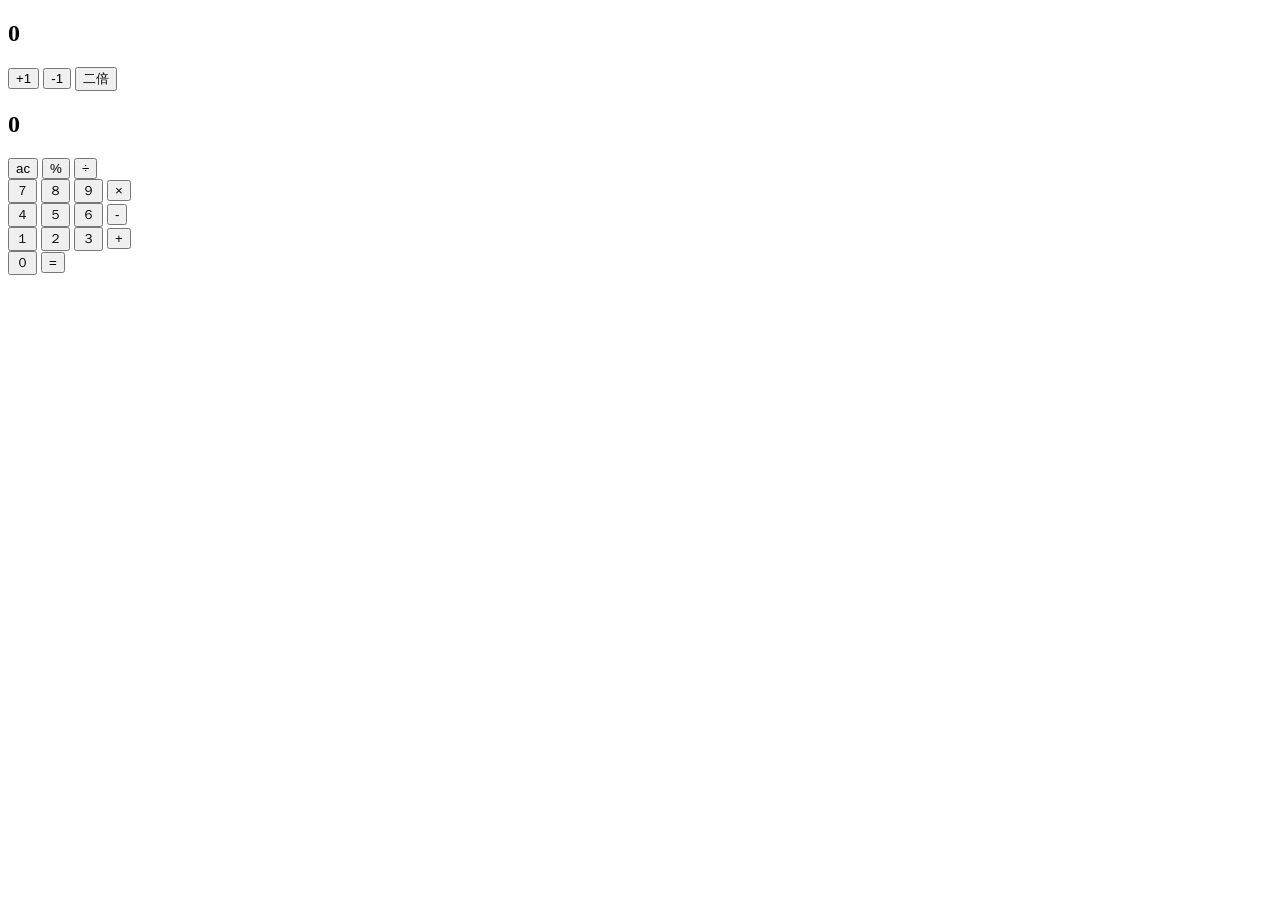
<file: 02_レシピ/01_カウンター/index.html>
<!--
  1. "!"と入力して、tabキーを押し、HTMLの雛形を作成する。
  2. script要素でmain.jsを読み込む。
-->

<!DOCTYPE html>
<html lang="ja">
  <head>
    <meta charset="UTF-8" />
    <meta name="viewport" content="width=device-width, initial-scale=1.0" />
    <meta http-equiv="X-UA-Compatible" content="ie=edge" />
    <title>Counter</title>
  </head>
  <body>
    <div>
      <h2 id="display">0</h2>
    </div>
    <button id="plus-button">+1</button>
    <button id="mainasu-button">-1</button>
    <button id="nibai-button">二倍</button>

    <!--発展3 -->

    <div>
      <h2 id="keisan2">0</h2>
    </div>

    <div class="keisanki">
      <div class="keisan-block">
        <button id="ac">ac</button>
        <button id="pa">%</button>
        <button id="waru">÷</button>  
      </div>

      <div class="keisan-block">
        <button id="nana">７</button>
        <button id="hachi">８</button>
        <button id="kyu">９</button>  
        <button id="kakeru">×</button> 
      </div>

      <div class="keisan-block">
        <button id="yon">４</button>
        <button id="go">５</button>
        <button id="roku">６</button>  
        <button id="mainasu">-</button> 
      </div>

      <div class="keisan-block">
        <button id="ichi">１</button>
        <button id="ni">２</button>
        <button id="san">３</button>  
        <button id="purasu">+</button> 
      </div>

      <div class="keisan-block">
        <button id="zero">０</button>
        <button id="iko">=</button> 
      </div>
    </div>

    <script src="main.js"></script>
  </body>
</htm
</file>
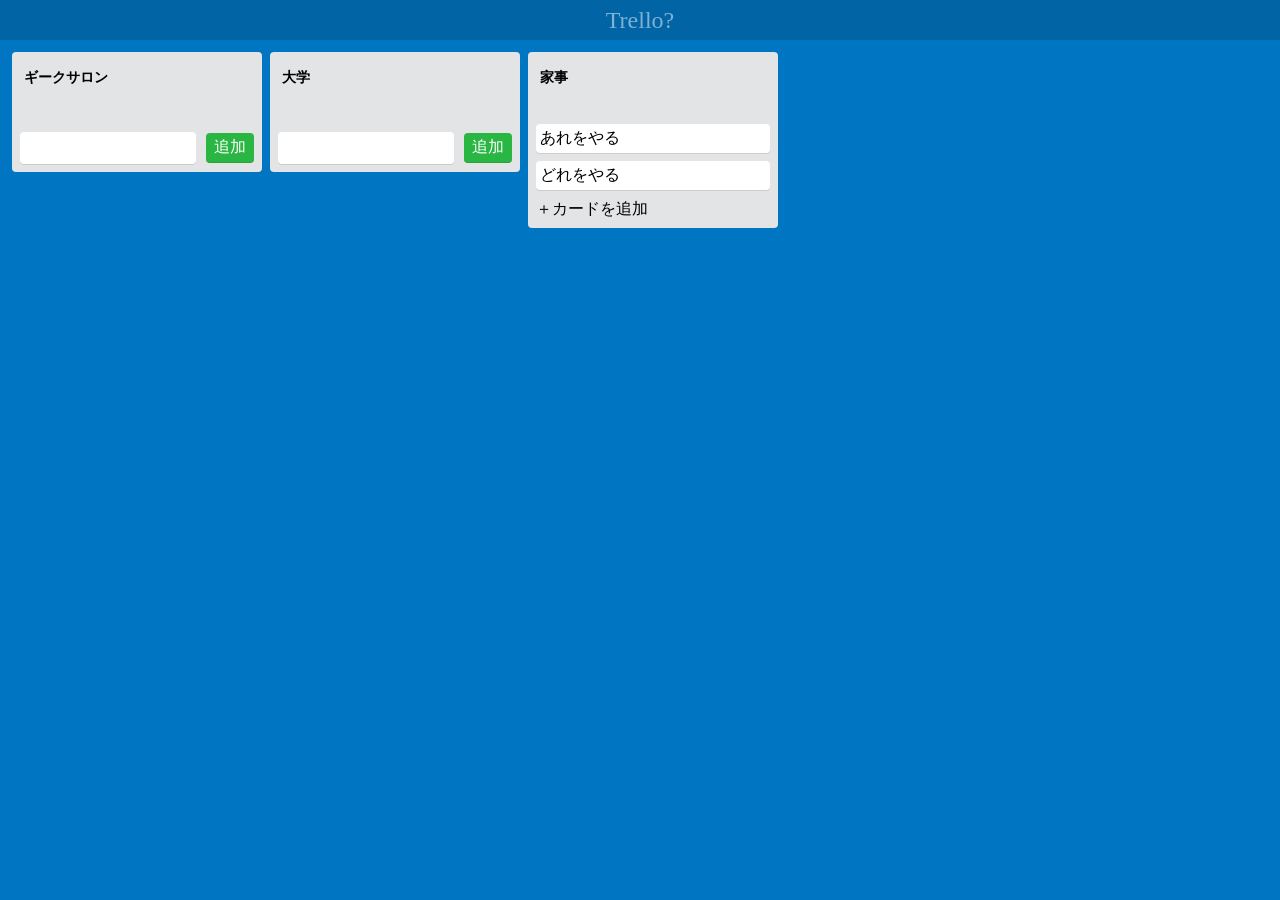
<file: 02_レシピ/02_Trello（保存機能なし）/index.html>
<!DOCTYPE html>
<html lang="ja">
  <head>
    <meta charset="UTF-8" />
    <meta name="viewport" content="width=device-width, initial-scale=1.0" />
    <meta http-equiv="X-UA-Compatible" content="ie=edge" />
    <link rel="stylesheet" href="style.css" />
    <title>Trello?</title>
  </head>
  <body>
    <header>
      <div class="header-title">Trello?</div>
    </header>
    <div class="main-container">
      <div class="list-container">
        <div class="list-header">ギークサロン</div>
        <div class="cards-container" id="cards-container">
          <!-- ここにカードを追加する -->
        </div>
        <div class="list-footer">
          <div class="input-container">
            <input type="text" class="input-todo" id="input-todo" />
            <div class="input-button" id="add-button">追加</div>
          </div>
        </div>
      </div>
      <div class="list-container">
        <div class="list-header">大学</div>
        <div class="cards-container" id="cards-container2"></div>
        <div class="list-footer">
          <div class="input-container">
            <input type="text" class="input-todo" id="input-todo2" />
            <div class="input-button" id="add-button2">追加</div>
          </div>
        </div>
      </div>
      <div class="list-container">
        <div class="list-header">家事</div>
        <div class="cards-container">
          <div class="card">
            <div class="todo">あれをやる</div>
            <div class="delete"></div>
          </div>
          <div class="card">
            <div class="todo">どれをやる</div>
            <div class="delete"></div>
          </div>
        </div>
        <div class="list-footer">＋カードを追加</div>
      </div>
    </div>
    <script src="main.js"></script>
  </body>
</html>
</file>
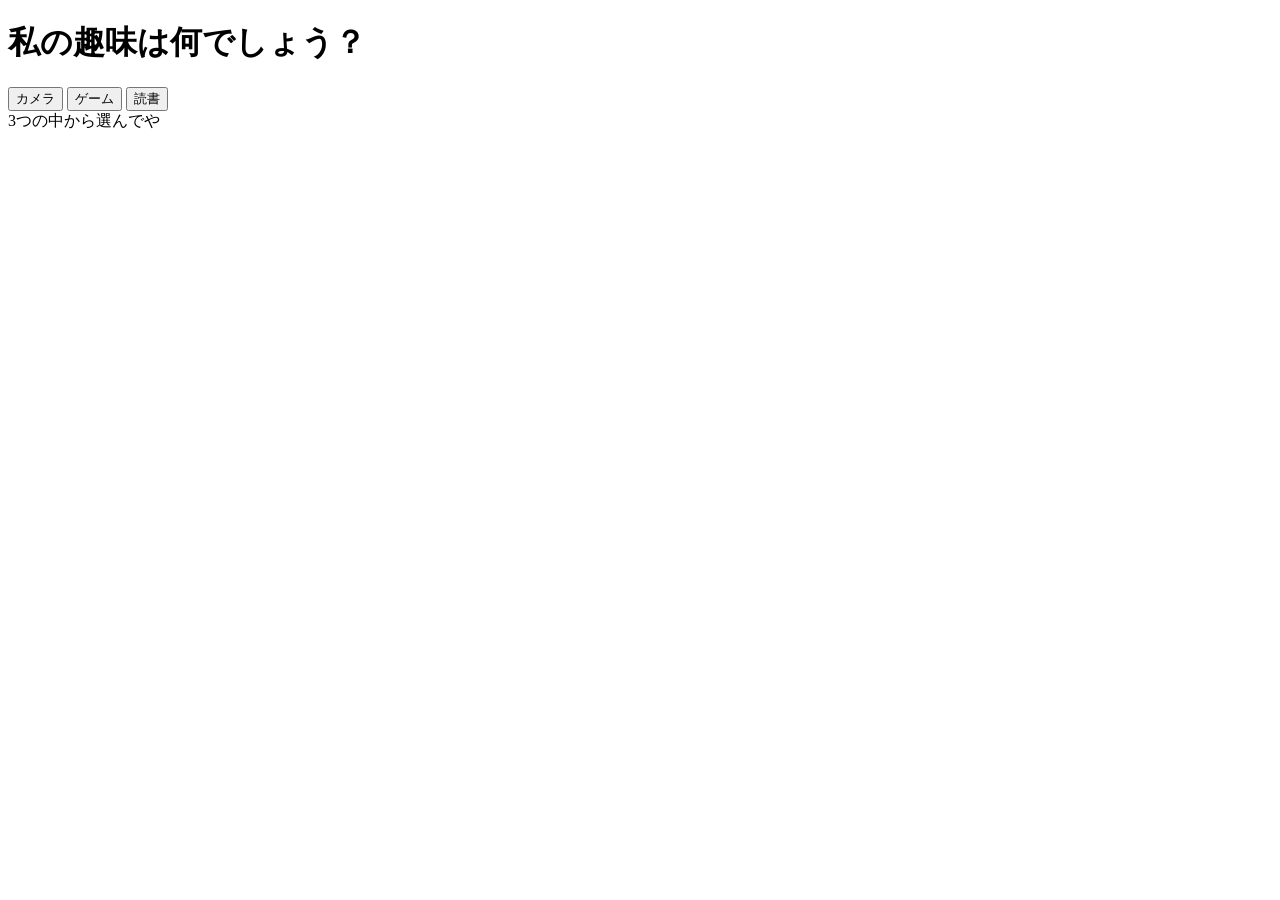
<file: 04_ゼミ/week1/quiz.html>
<!DOCTYPE html>
<html lang="ja">
  <head>
    <meta charset="UTF-8" />
    <meta name="viewport" content="width=device-width, initial-scale=1.0" />
    <meta http-equiv="X-UA-Compatible" content="ie=edge" />
    <title>WebExpertコーステンプレート</title>
  </head>
  <body>
    <h1>私の趣味は何でしょう？</h1>
    <button id="sentaku1">カメラ</button>
    <button id="sentaku2">ゲーム</button>
    <button id="sentaku3">読書</button>
    <div id="kotae">3つの中から選んでや</div>

    <script>
      //ボタンが押されたら文字が表示できるような処理をする
      const element1 = document.getElementById("sentaku1")
      const element2 = document.getElementById("sentaku2")
      const element3 = document.getElementById("sentaku3")
      const kotae = document.getElementById("kotae")

      element1.onclick = function () {
        kotae.textContent = "間違えやで"
      }
      element2.onclick = function () {
        kotae.textContent = "正解やで"
      }
      element3.onclick = function () {
        kotae.textContent = "間違えやで"
      }
    </script>
  </body>
</html>
</file>
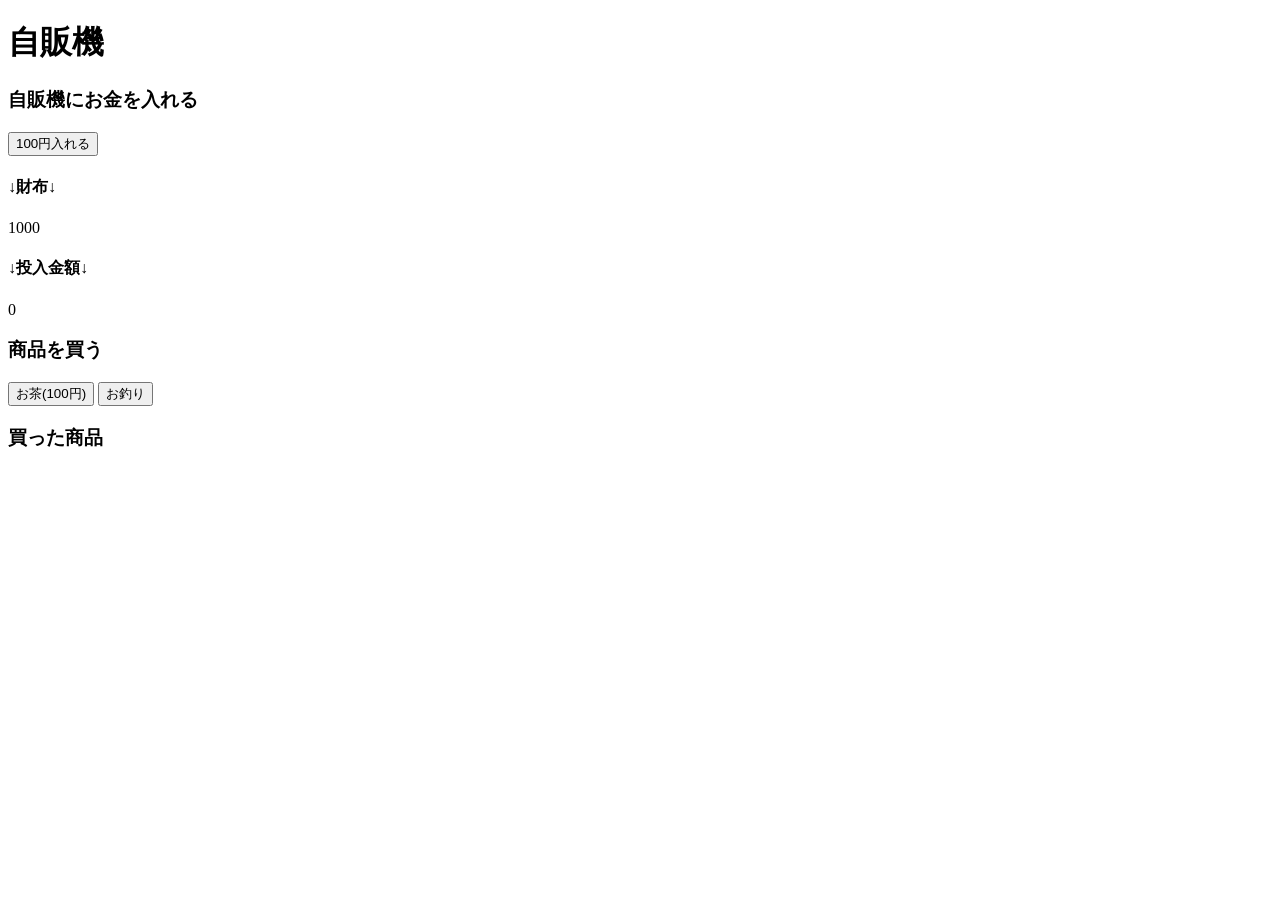
<file: 04_ゼミ/week2/jihanki.html>
<!DOCTYPE html>
<html lang="ja">
  <head>
    <meta charset="UTF-8" />
    <meta http-equiv="X-UA-Compatible" content="IE=edge" />
    <meta name="viewport" content="width=device-width, initial-scale=1.0" />
    <title>自販機</title>
  </head>
  <body>
    <h1>自販機</h1>
    <section>
      <h3>自販機にお金を入れる</h3>
      <button id="add-button-100">100円入れる</button>
      <h4>↓財布↓</h4>
      <div id="display-saifu">1000</div>
      <h4>↓投入金額↓</h4>
      <div id="display-jihanki-money">0</div>
    </section>

    <section>
      <h3>商品を買う</h3>
      <button id="buy-button-tea">お茶(100円)</button>
      <button id="otsuri">お釣り</button>
    </section>
    <section>
      <h3>買った商品</h3>
      <div id="display-items"></div>
    </section>
    <script>
      // HTML要素を取得する
      const buyButtonTea = document.getElementById("buy-button-tea")
      const displayItems = document.getElementById("display-items")
      const addbutton100 = document.getElementById("add-button-100")
      const displaysaifu = document.getElementById("display-saifu")
      const displayjihankimoney = document.getElementById(
        "display-jihanki-money",
      )
      const otsuri = document.getElementById("otsuri")

      // buyButtonTea を押した時の処理
      let saifu = 1000
      let jihankiMoney = 0

      buyButtonTea.onclick = function () {
        if (jihankiMoney >= 100) {
          console.log("機能してるよ！")
          jihankiMoney -= 100
          displayItems.textContent += "🍵"
          displayjihankimoney.textContent = jihankiMoney
        }
      }
      addbutton100.onclick = function () {
        if (saifu >= 100) {
          saifu -= 100
          displaysaifu.textContent = saifu
          jihankiMoney += 100
          displayjihankimoney.textContent = jihankiMoney
        }
      }
      otsuri.onclick = function () {
        saifu += 100
        jihankiMoney -= 100
        displayjihankimoney.textContent = jihankiMoney
        displaysaifu.textContent = saifu
      }
    </script>
  </body>
</html>
</file>
<file: 02_レシピ/02_Trello（保存機能なし）/style.css>
* {
  box-sizing: border-box;
}
body {
  margin: 0;
  overflow: hidden;
}
header {
  position: absolute;
  top: 0px;
  width: 100%;
}
.header-title {
  display: flex;
  justify-content: center;
  align-items: center;
  height: 40px;
  font-size: 1.5em;
  background-color: #0064a5;
  color: #7fb1d2;
}
.main-container {
  display: flex;
  flex-wrap: nowrap;
  align-items: flex-start;
  height: 100vh;
  padding: 52px 12px 12px 12px;
  overflow-x: auto;
  background-color: #0076c2;
}
.list-container {
  min-width: 250px;
  width: 250px;
  padding: 8px;
  border-radius: 4px;
  background-color: #e2e4e6;
}
.list-container:nth-child(n + 2) {
  margin-left: 8px;
}
.list-header {
  height: 60px;
  padding: 8px 0px 0px 4px;
  font-weight: bold;
  font-size: 0.9em;
}
.cards-container {
  max-height: calc(100vh - 200px);
  margin-top: 4px;
  overflow-y: auto;
}
.card {
  position: relative;
  padding: 4px;
  background-color: #fff;
  border-radius: 4px;
  box-shadow: 0 1px 0 #ccc;
}
.card:nth-of-type(n + 2) {
  margin-top: 8px;
}
.card:last-child {
  margin-bottom: 1px;
  word-wrap: break-word;
}
.card .text {
  overflow-x: hidden;
}
.card:hover {
  background-color: #edeff0;
  border-bottom-color: #d6dadc;
}
.card:hover .delete {
  position: absolute;
  bottom: 4px;
  right: 4px;
  z-index: 16;
  opacity: 0.5;
  color: #f00;
}
.card:hover .delete:after {
  content: "削除";
}
.card:hover .delete:hover {
  opacity: 1;
}
.input-container {
  display: flex;
  justify-content: space-between;
  align-items: center;
}
.input-container .input-todo {
  height: 2em;
  width: 75%;
  padding: 4px;
  background-color: #fff;
  border-radius: 4px;
  box-shadow: 0 1px 0 #ccc;
  font-size: 1em;
  border-width: 0px;
}
.input-container .input-todo:focus {
  outline: 0;
}
.input-container .input-button {
  display: flex;
  justify-content: center;
  align-items: center;
  height: 30px;
  padding: 0px 0.5em;
  color: #fff;
  background-color: #2ab643;
  border-radius: 4px;
  border-bottom: 1px solid #2aa138;
  user-select: none;
}
.input-container .input-button:active {
  transform: translateY(2px);
}
.list-footer {
  margin-top: 8px;
}

.card2 {
  position: relative;
  padding: 4px;
  background-color: #fff;
  border-radius: 4px;
  box-shadow: 0 1px 0 #ccc;
}
.card2:nth-of-type(n + 2) {
  margin-top: 8px;
}
.card2:last-child {
  margin-bottom: 1px;
  word-wrap: break-word;
}
.card2 .text {
  overflow-x: hidden;
}
.card2:hover {
  background-color: #edeff0;
  border-bottom-color: #d6dadc;
}
.card2:hover .delete2 {
  position: absolute;
  bottom: 4px;
  right: 4px;
  z-index: 16;
  opacity: 0.5;
  color: #f00;
}
.card2:hover .delete2:after {
  content: "削除";
}
.card2:hover .delete2:hover {
  opacity: 1;
}
</file>
